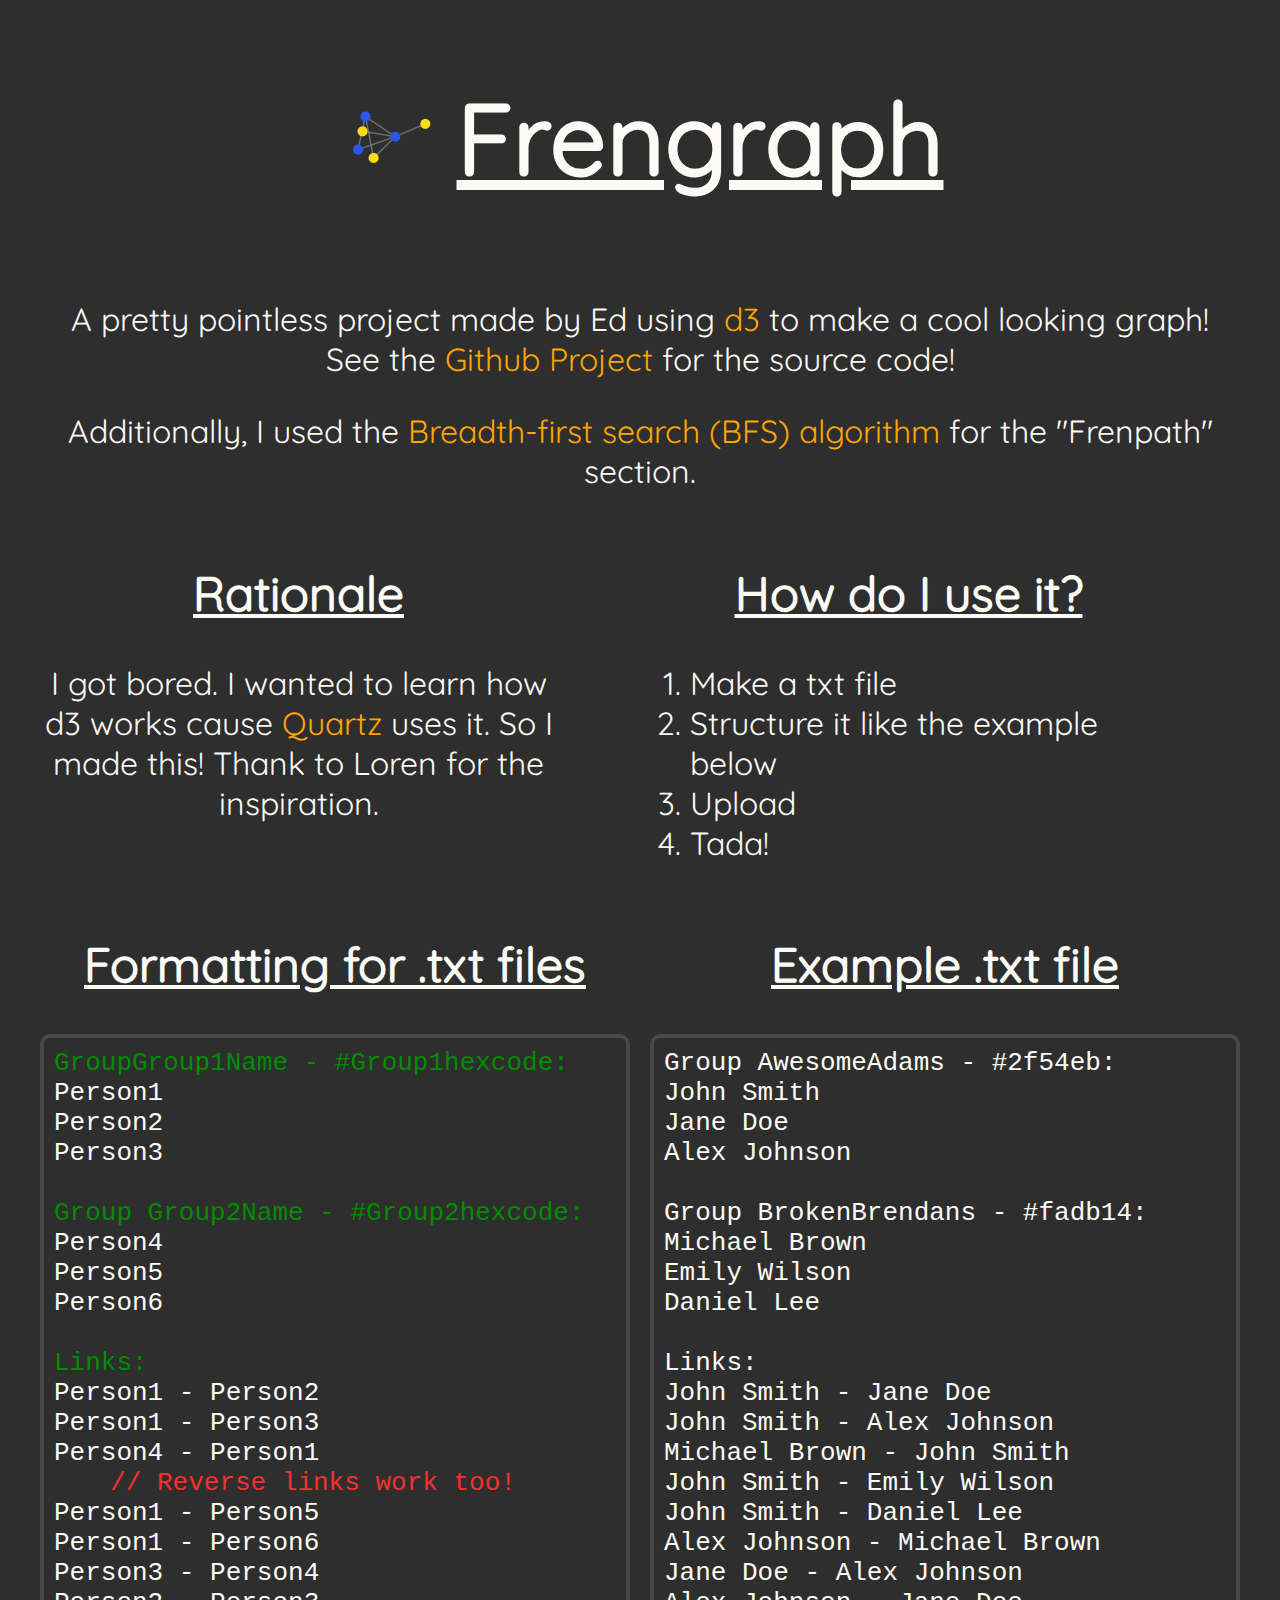
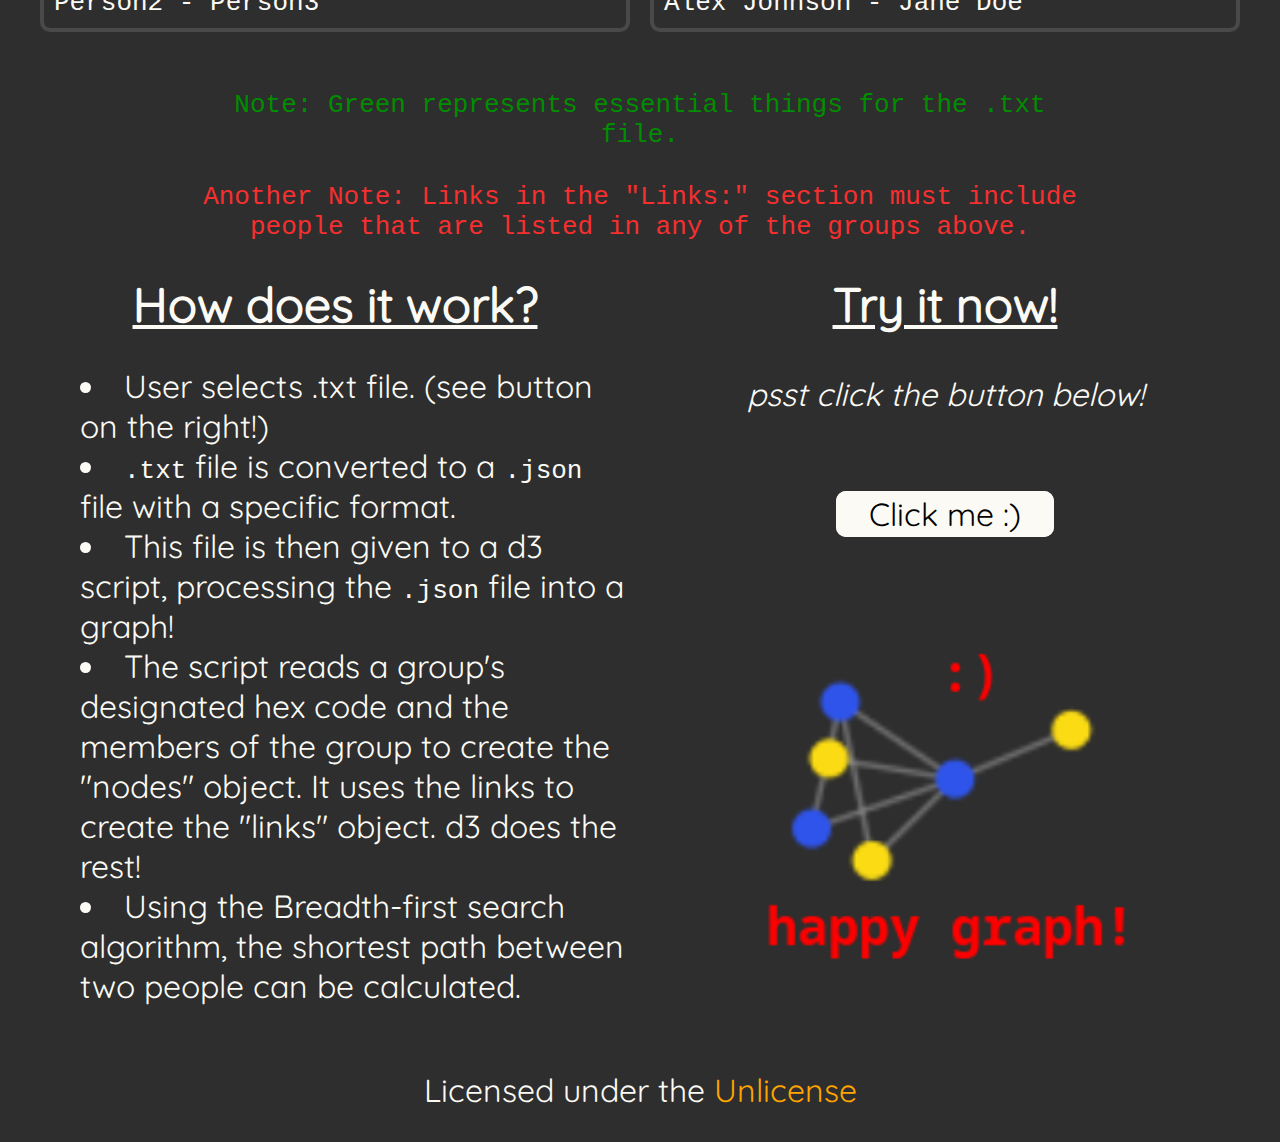
<file: index.html>
<!DOCTYPE html>
<html lang="en">
<head>
  <title>Frengraph</title>
  <link rel="preload" type="text/css" href="./css/main.css" as="style">
  <link rel="stylesheet" href="./css/main.css"/>

  <meta name="description" content="A cool friendship graph generator">
  <meta name="viewport" content="width=device-width, initial-scale=1">
  <link rel="icon" type="image/x-icon" href="./assets/frengraph.ico">

  <meta charset="UTF-8">
  <meta property="og:title" content="Frengraph">
  <meta property="og:description" content="A cool friendship graph generator">
  <meta property="og:type" content="website">
  <meta property="og:image" content="https://frengraph.toomwn.xyz/assets/frengraph.png">
  <meta property="og:image:url" content="https://frengraph.toomwn.xyz/assets/frengraph.png">
  <meta property="og:image:alt" content="uh oh image no here?!?!?!">
  <meta property="og:url" content="https://frengraph.toomwn.xyz/">
  <meta property="og:image:width" content="200">
  <meta property="og:image:height" content="200">
  <meta property="twitter:card" content="summary">


</head>

<header>
  <div id="headerdiv">
    <img src="./assets/frengraph.png" alt="Icon" width="110px" height="112px">
    <h1><a href="/" id = headerlink>Frengraph</a></h1>
  </div>
</header>

<body>
  <div>
  <p>A pretty pointless project made by Ed using <a href="https://d3js.org/">d3</a> to make a cool looking graph! <br> See the <a href="https://github.com/EddieTheEd/Frengraph/">Github Project</a> for the source code!</p>
  <p>Additionally, I used the <a href="https://en.wikipedia.org/wiki/Breadth-first_search">Breadth-first search (BFS) algorithm</a> for the "Frenpath" section.</p>
  </div>
  <div id="grid2">
    <div id="firstgridbox">
      <h2>Rationale</h2>
      <p>I got bored. I wanted to learn how d3 works cause <a href="https://quartz.jzhao.xyz/">Quartz</a> uses it. So I made this! Thank to Loren for the inspiration.</p>
    </div>
    <div id="firstgridbox">
      <h2>How do I use it?</h2>
      <ol>
      <li>Make a txt file</li>
      <li>Structure it like the example below</li>
      <li>Upload</li>
      <li>Tada!</li>
      </ol>
    </div>
  </div>

  <div id="example">
    <div>
      <h2>Formatting for .txt files</h2>
      <pre id="examplecodeblock">
        <pre id="essential">GroupGroup1Name - #Group1hexcode:</pre> Person1
        Person2
        Person3

        <pre id="essential">Group Group2Name - #Group2hexcode:</pre>Person4
        Person5
        Person6

        <pre id="essential">Links:</pre>Person1 - Person2
        Person1 - Person3
        Person4 - Person1
        <pre id="comment">// Reverse links work too!</pre>Person1 - Person5
        Person1 - Person6
        Person3 - Person4
        Person2 - Person3
      </pre>
    </div>
    <div>
    <h2>Example .txt file</h2>
      <pre id="examplecodeblock">
        Group AwesomeAdams - #2f54eb:
        John Smith
        Jane Doe
        Alex Johnson
        
        Group BrokenBrendans - #fadb14:
        Michael Brown
        Emily Wilson
        Daniel Lee
        
        Links:
        John Smith - Jane Doe
        John Smith - Alex Johnson
        Michael Brown - John Smith
        John Smith - Emily Wilson
        John Smith - Daniel Lee
        Alex Johnson - Michael Brown
        Jane Doe - Alex Johnson
        Alex Johnson - Jane Doe      
      </pre>
    </div>
  </div>

  <div id="examplenotes">
  <p><pre id="essentialnote">Note: Green represents essential things for the .txt file.</pre></p>
  <p><pre id="redessentialnote">Another Note: Links in the "Links:" section must include people that are listed in any of the groups above.</pre></p>
  </div>

  <div id="grid2">
  <div id="howdoesitwork">
    <h2 id="specialheader">How does it work?</h2>
    <ul>
      <li>User selects .txt file. (see button on the right!)</li>
      <li><code>.txt</code> file is converted to a <code>.json</code> file with a specific format.</li>
      <li>This file is then given to a d3 script, processing the <code>.json</code> file into a graph!</li>
      <li>The script reads a group's designated hex code and the members of the group to create the "nodes" object. It uses the links to create the "links" object. d3 does the rest!</li>
      <li>Using the Breadth-first search algorithm, the shortest path between two people can be calculated.</li>
    </ul>
  </div>
  
  <div id="tryitnow">
    <h2 id="specialheader">Try it now!</h2>
    <br>
    <i id="hint">psst click the button below!</i>
    <br>
    <br>
    <br>
    <a id=coolbutton href="./graph.html">Click me :)</a>
    <br>
    <br>
    <img src="./assets/temp.png" alt="Icon" id="temporaryimage" width="419.59px" height="419.59">
    </div>
  </div>

  <p id="footer">Licensed under the <a href=https://raw.githubusercontent.com/EddieTheEd/Frengraph/main/LICENSE>Unlicense</a></p>
</body>
</html>
</file>
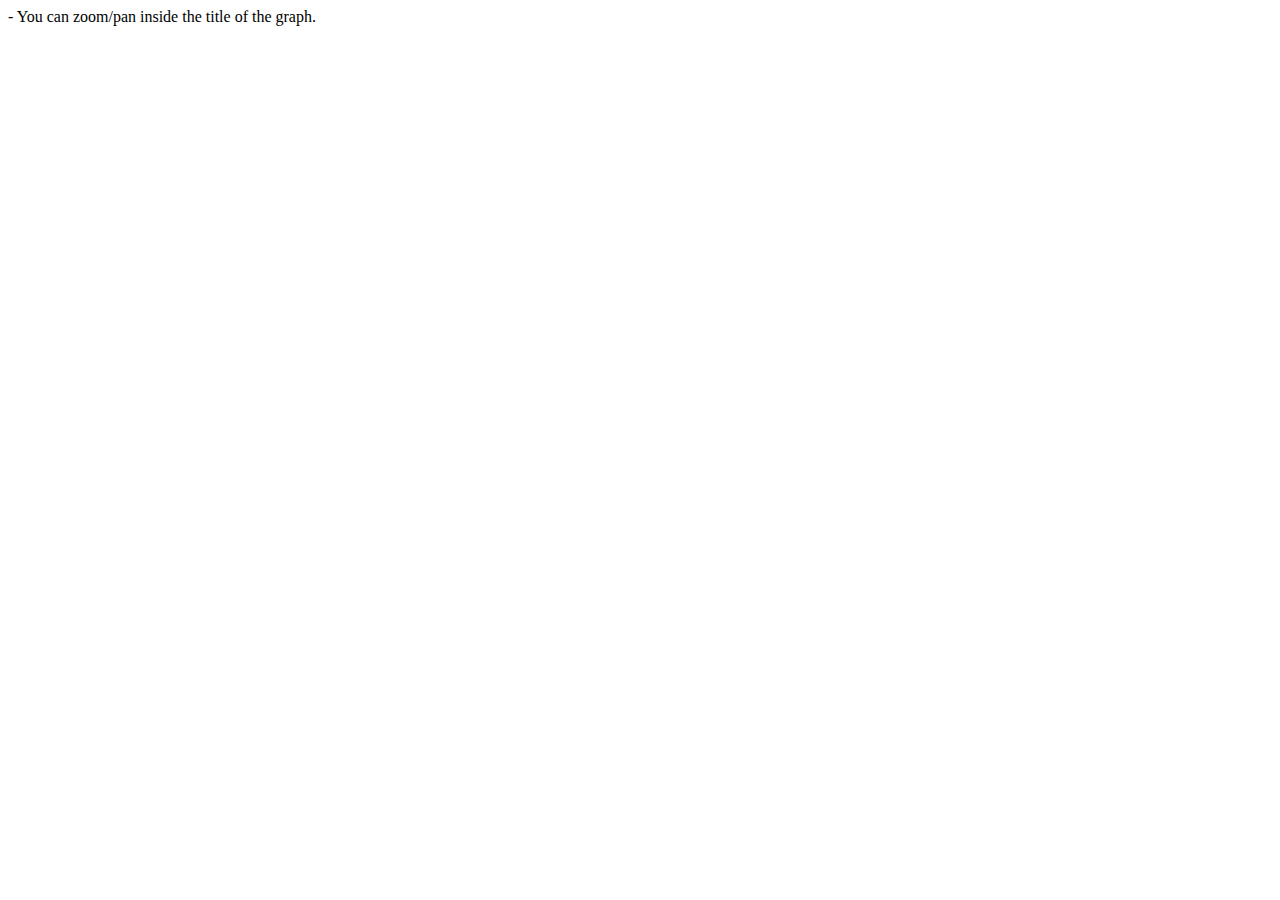
<file: bugs.html>
<!DOCTYPE html>
<html lang="en">
<head>
    <meta charset="UTF-8">
    <meta name="viewport" content="width=device-width, initial-scale=1.0">
    <title>Bugs</title>
</head>
<body>
    - You can zoom/pan inside the title of the graph.
</body>
</html>
</file>
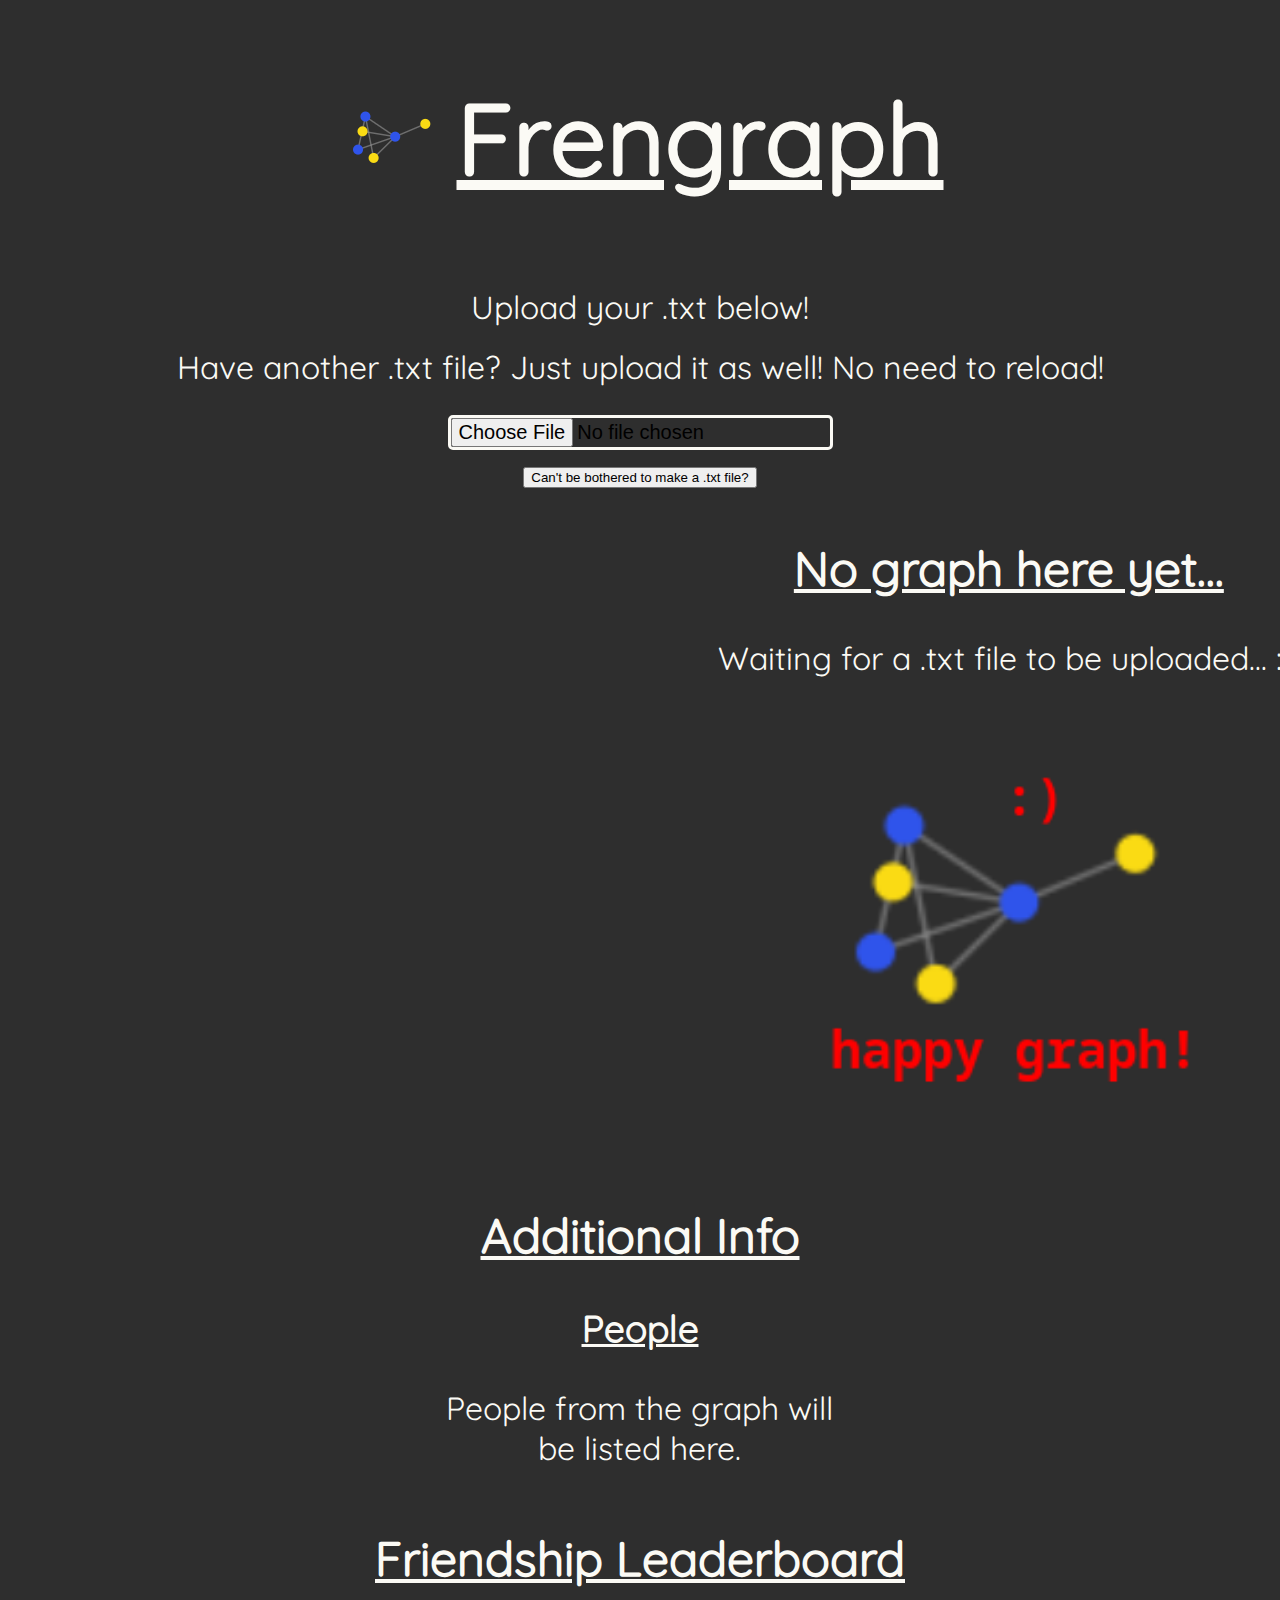
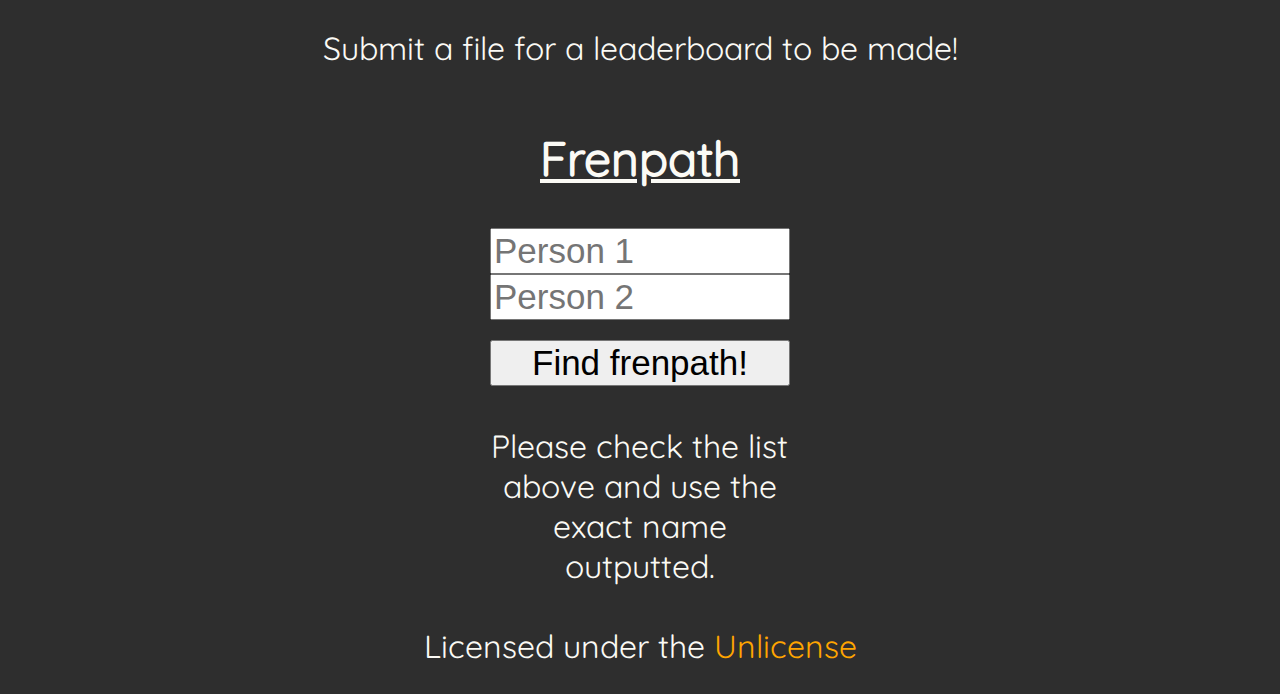
<file: graph.html>
<!DOCTYPE html>
<head>
  <title>Frengraph - Graphing!</title>
  <link rel="preload" type="text/css" href="./css/main.css" as="style">
  <link rel="preload" type="text/css" href="./css/graph.css" as="style">
  <link rel="stylesheet" href="./css/main.css"/>
  <link rel="stylesheet" href="./css/graph.css"/>

  <link rel="preload" href="./externaljs/d3.v7.min.js" as="script">

  <meta name="description" content="A cool friendship graph generator">
  <meta name="viewport" content="width=device-width, initial-scale=1">
  <link rel="icon" type="image/x-icon" href="./assets/frengraph.ico">

  <meta charset="UTF-8">
  <meta property="og:title" content="Frengraph">
  <meta property="og:description" content="A cool friendship graph generator">
  <meta property="og:type" content="website">
  <meta property="og:image" content="https://frengraph.toomwn.xyz/assets/frengraph.png">
  <meta property="og:image:url" content="https://frengraph.toomwn.xyz/assets/frengraph.png">
  <meta property="og:image:alt" content="uh oh image no here?!?!?!">
  <meta property="og:url" content="https://frengraph.toomwn.xyz/">
  <meta property="og:image:width" content="200">
  <meta property="og:image:height" content="200">
  <meta property="twitter:card" content="summary">

  <script src="./fileInput.js" defer></script>
</head>
<header>
  <div id="headerdiv">
    <img src="./assets/frengraph.png" alt="Icon" width="110px" height="112px">
    <h1><a href="/" id = headerlink>Frengraph</a></h1>
  </div>
</header>
<body>

<p>Upload your .txt below!</p>
<p>Have another .txt file? Just upload it as well! No need to reload!</p>

<div id="fileInputDiv">
    <form>
    <input type="file" id="fileInput">
    </form>
    <br>
    <button id="samplebutton" onclick="downloadExampleFile()">Can't be bothered to make a .txt file?</button>
</div>
  
  <div id="graph">
    <div></div>
    <div id="graphContainer"><h2 id="graphTitle" style="color:#FBFAF5">No graph here yet...</h2><p id="graphtemptext">Waiting for a .txt file to be uploaded... :/</p><img src="./assets/temp.png" alt="Icon" id="temporaryimage" width="419.59px" height="419.59"></div>
    <div id="legend"><h3 id="legendtitle"></h3></div>
  </div>

  <div id="infodiv">
    <h2>Additional Info</h2>
    <div><h3>People</h3>
      <div id="people">
        <p></p>
        <p>People from the graph will be listed here.</p>
        <p></p>
      </div>
    </div>
    <h2>Friendship Leaderboard</h2>
    <div id="linkleaderboard" >
      <p>Submit a file for a leaderboard to be made!</p>
    </div>
    <h2>Frenpath</h2>
    <div id="choosefrensbig">
      <div></div>
    <div id="choosefrens">
      <input type="text" id="input1" placeholder="Person 1">
      <input type="text" id="input2" placeholder="Person 2">
      <button id="submitBtn">Find frenpath!</button>
      <br>
      <p id="choosefrenstext">Please check the list above and use the exact name outputted.</p>
      <p id="frenpath"></p>
    </div> 
    <div></div>
    </div>   
  </div>

  <p id="footer">Licensed under the <a href=https://raw.githubusercontent.com/EddieTheEd/Frengraph/main/LICENSE>Unlicense</a></p>
  <script src="./externaljs/d3.v7.min.js" ></script>
  <script src="./index.js" ></script>
  <script src="./pathing.js"></script>
</body>
</file>
<file: css/main.css>
@font-face {
    font-family: 'Quicksand';
    src: url('/assets/Quicksand-Regular.eot');
    src: url('/assets/Quicksand-Regular.eot?#iefix') format('embedded-opentype'),
        url('/assets/Quicksand-Regular.woff2') format('woff2'),
        url('/assets/Quicksand-Regular.woff') format('woff'),
        url('/assets/Quicksand-Regular.svg#Quicksand-Regular') format('svg');
    font-weight: normal;
    font-style: normal;
    font-display: swap;
}

html {
    background-color: #2E2E2E;
    font-size: 200%;
    font-family: 'Quicksand', sans-serif;
}


header {
    font-size: 50px;
    color: #FBFAF5;
}

header,
h2 {
    text-decoration: underline;
    text-align: center;
}

p, h2 {
    color: #FBFAF5;
    text-align: center;
}


#fileInput {
    border: #FBFAF5 3px solid;
    border-radius: 5px;
    font-size: 20px;
}

form {
    display: inline-block;
    margin-left: auto;
    margin-right: auto;
}

#graphContainer {
    display: block;
    text-align: center;
    margin: 0;
    padding: 0;
}

#graph {
    display: grid;
    grid-template-columns: 2fr 2.5fr 2fr;
    max-width: 1300px;
    text-align: center;
    margin: auto;
    align-self: center;
}

#graph>* {
    aspect-ratio: 1/1;
    /* Adjust the aspect ratio as needed */
}

#howtouse {
    display: table;
    margin: 0 auto;
    text-align: left;
    list-style-position: inside;
    color: #FBFAF5;
}

#example>* {
    aspect-ratio: 1/1;
    /* Adjust the aspect ratio as needed */
}

#example {
    display: grid;
    grid-template-columns: repeat(auto-fit, minmax(200px, 1fr));
    margin: 0 auto;
    text-align: left;
    list-style-position: inside;
    color: #FBFAF5;
    max-width: 1200px;
    grid-gap: 20px;
}



#examplecodeblock {
    border: #4a4949 4px solid;
    border-radius: 10px;
    text-align: left;
    padding: 10px;

}

pre,
code {
    white-space: pre-line;
}

#comment {
    color: #f62f2f;
    margin: 0;
    padding: 0;
    padding-left: 10%;
}

#howdoesitwork {
    color: #FBFAF5;
    display: table;
    margin: 0 auto;
    text-align: left;
    list-style-position: inside;
    max-width: 600px;
}


#tryitnow {
    color: #FBFAF5;
    padding: 0;
    margin: 0;
    text-align: center;
    display: inline-table;
}

#tryitnowheader {
    margin: 0;
    padding: 0;
}

#legend-item {
    display: flex;
    align-items: center;
    margin-bottom: 5px;
    padding-left: 15px;
}

#legend-color {
    width: 10px;
    height: 10px;
    margin-right: 5px;
}

#legend-label {
    font-size: 25px;
    color: #FBFAF5;
    text-align: left;
}


#legend {
    padding-top: 55px;
    max-width: 300px;
    padding-left: 20px;
}

#samplebutton {
    margin: 10px;
}

#grid2 {
    display: grid;
    grid-template-columns: repeat(auto-fit, minmax(400px, 1fr));
    margin: 0 auto;
    padding: 0;
    max-width: 1200px;
    grid-gap: 20px;
    color: #FBFAF5;
}


#specialheader {
    margin: 0;
}

#hint {
    margin: 0;
    margin-bottom: 10px;
}

a:visited {
    text-decoration: none;
    color: orange;
}

a {
    color: orange;
    text-decoration: none;
}

#headerdiv {
    display: flex;
    align-items: center;
    justify-content: center;
    text-align: center;
}

#headerdiv img {
    width: 110px;
    height: 112px;
    object-fit: contain;
    margin-right: 10px;
}


#essential {
    margin: 0;
    padding: 0;
    color: #008d00;
}

#essentialnote {
    margin: 0;
    padding: 0;
    color: #008d00;
    text-align: center;

}

#redessentialnote {
    margin: 0;
    padding: 0;
    color: #f62f2f;
    text-align: center;
}

#examplenotes {
    display: block;
    margin: auto;
    text-align: center;
    max-width: 900px;
}

#firstgridbox {
    width: 517px;
    height: 371.66px;
}

#coolbutton {
    color: black;
    border: #FBFAF5 3px solid;
    border-radius: 10px;
    padding-left: 30px;
    padding-right: 30px;
    background-color: #FBFAF5;
}

#headerlink {
    color: #FBFAF5;
}
</file>
<file: css/graph.css>
#fileInputDiv {
    display: block;
    text-align: center;
}

p{
    margin:0;
    padding-bottom: 20px;
}


#headerdiv {
    padding-bottom: 20px;
}

#people {
    display: grid;
    grid-template-columns: repeat(3, 1fr);
    text-align: center;
    list-style-type: none; 
}


li, h3 {
    color: #FBFAF5;
}

h3{
    text-decoration: underline;
    text-align: center;
}

#choosefrens {
    display: flex;
    flex-direction: column;
    max-width: 300px;
    text-align: center;
    align-self: center;
    margin: auto;
  }

#infodiv {
    display: block;
    align-items: center;
}

#choosefrensbig {
    display: grid;
    grid-template-columns: 1fr 1fr   1fr;
}

input {
    font-size: 35px;
}

#linkleaderboard {
    padding-left: 10%;
    padding-right: 10%;
}

#firstplace {
    color: #FFC93B;
}

#secondplace {
    color: #B2B4B7;
}

#thirdplace {
    color: #FF9944;
}

#lastplace {
    color: #D20606;
}

#firstplace, #secondplace, #thirdplace, #lastplace {
    font-weight: 600;
}

#frenpath {
    font-weight: 600;
    color: #FFC93B;
}

#submitBtn {
    margin-top: 20px;
    font-size: 35px;
}
</file>
